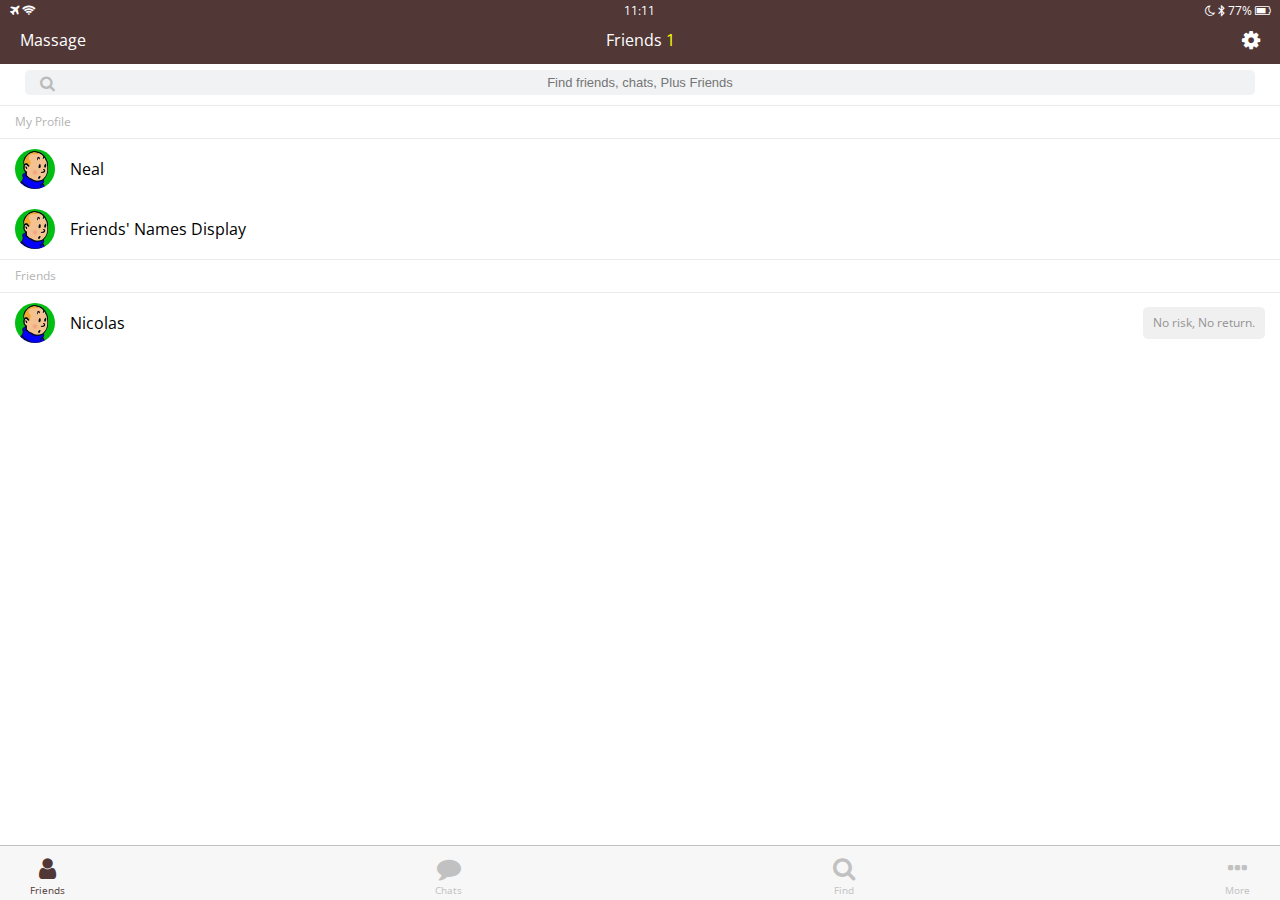
<file: index.html>
<!DOCTYPE html>
<html>
	<head>
		<meta charset="utf-8">
		<meta name="author" content="Nomad Coders">
		<meta name="description" content="Welcome to my Kakao Clone">
		<link rel="stylesheet" href="https://maxcdn.bootstrapcdn.com/font-awesome/4.7.0/css/font-awesome.min.css">
		<title>Friends</title>
		<link rel="stylesheet" href="css/style.css">	
	</head>
	<body>
		<header class="top-header">
			<div class="header_top">
				<div class="header_column">
					<!-- airplane icon -->
					<i class="fa fa-plane" aria-hidden="true"></i>
					<!-- wifi icon -->
					<i class="fa fa-wifi" aria-hidden="true"></i>

				</div>
				<div class="header_column">
					<span class="header_time">11:11</span>
				</div>
				<div class="header_column">
					<!-- moon icon -->
					<i class="fa fa-moon-o" aria-hidden="true"></i>
					<!-- bluetooth icon -->
					<i class="fa fa-bluetooth-b" aria-hidden="true"></i>
					<span class="header_battery">77% 
					<!-- battery icon -->
					<i class="fa fa-battery-three-quarters" aria-hidden="true"></i>
					</span>
				</div>					
			</div>
			
			<div class="header_bottom">
				<div class="header_column">
					<span class="header_text">Massage</span>
				</div>
				<div class="header_column">
					<span class="header_text">Friends <span class="header_number">1</span></span>
				</div>
				<div class="header_column">
					<i class="fa fa-cog fa-lg"></i>
				</div>
			</div>
		</header>
		<main class="friends">
			<div class="search-bar">
				<i class="fa fa-search"></i>
				<input type="text" placeholder="Find friends, chats, Plus Friends">
			</div>
			<section class="friends_section">
				<header class="friends_section-header">
					<h6 class="friends_section-title">My Profile</h6>
				</header>
				<div class="friends_section-rows">
					<div class="friends_section-row">
							<img src="images/avatar.jpg" alt="myface">
							<a href="profile.html" class="friends_section-name">Neal</a>
					</div>
					<div class="friends_section-row">
						<img src="images/avatar.jpg" alt="none">
						<span class="friends_section-name">Friends' Names Display</span>
					</div>
				</div>
			</section>
			<section class="friends_section">
				<header class="friends_section-header">
					<h6 class="friends_section-title">Friends</h6>
				</header>
				<div class="friends_section-rows">
					<div class="friends_section-row with-tagline">
					<div class="friends_section-column">
						<img src="images/avatar.jpg" alt="friendface">
						<span class="friends_section-name">Nicolas</span>
					</div>
					<span class="friends_section-tagline">
						No risk, No return.
					</span>
				</div>
				</div>
			</section>
		</main>
		
		<nav class="tab-bar">
			<a href="index.html" class="tab-bar_tab tab-bar_tab-selected">
				<i class="fa fa-user"></i>
				<span class="tab-bar_title">Friends</span>
			</a>
			<a href="chats.html" class="tab-bar_tab">
				<i class="fa fa-comment"></i>
				<span class="tab-bar_title">Chats</span>
			</a>
			<a href="find.html" class="tab-bar_tab">
				<i class="fa fa-search"></i>
				<span class="tab-bar_title">Find</span>
			</a>
			<a href="more.html" class="tab-bar_tab">
				<i class="fa fa-ellipsis-h"></i>
				<span class="tab-bar_title">More</span>
			</a>	
		</nav>
		
	</body>
</html>
</file>
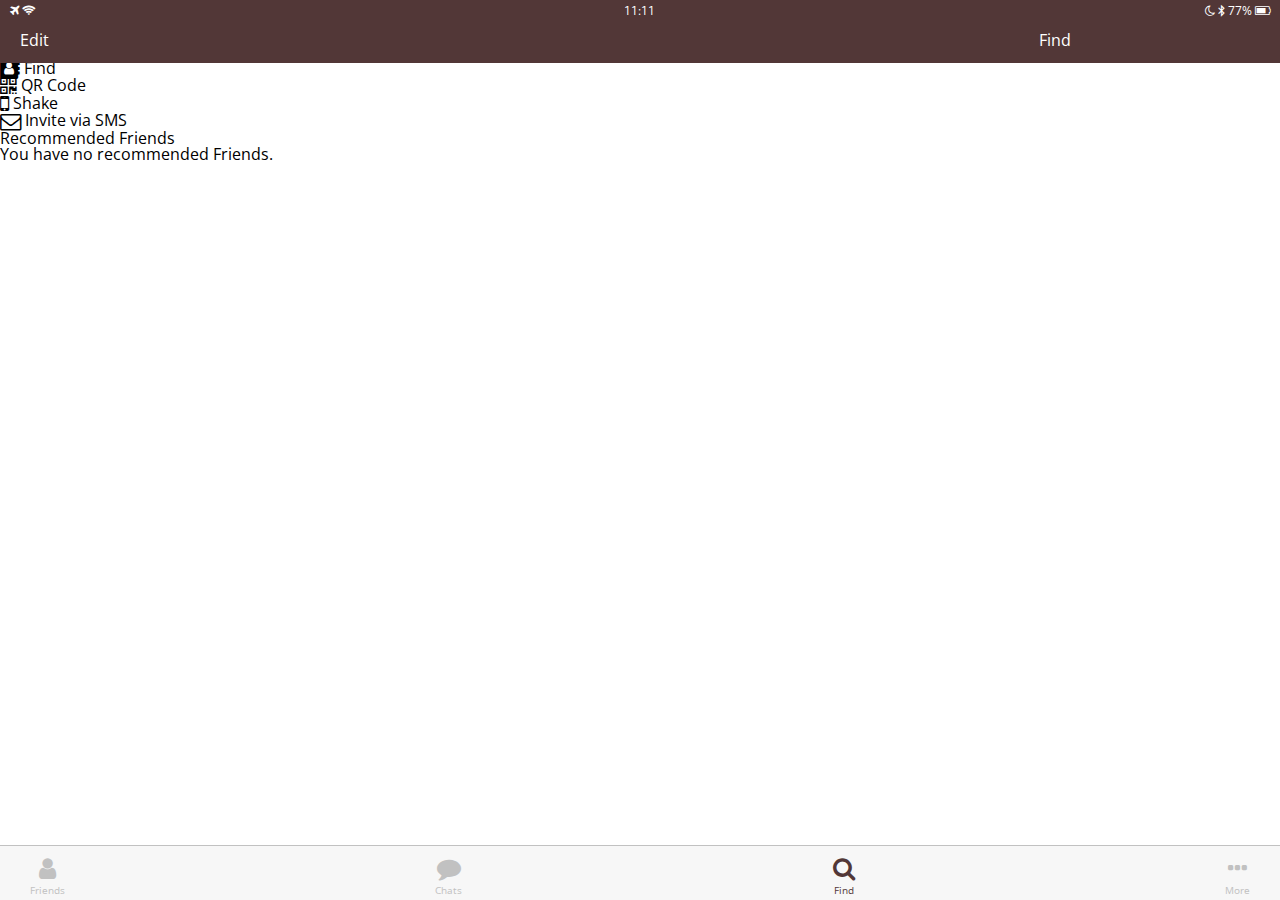
<file: find.html>
<!DOCTYPE html>
<html>
	<head>
		<meta charset="utf-8">
		<meta name="author" content="Nomad Coders">
		<meta name="description" content="Welcome to my Kakao Clone">
		<link rel="stylesheet" href="https://maxcdn.bootstrapcdn.com/font-awesome/4.7.0/css/font-awesome.min.css">
		<title>Find</title>
		<link rel="stylesheet" href="css/style.css">	
	</head>
	<body>
		<header class="top-header">
			<div class="header_top">
				<div class="header_column">
					<!-- airplane icon -->
					<i class="fa fa-plane" aria-hidden="true"></i>
					<!-- wifi icon -->
					<i class="fa fa-wifi" aria-hidden="true"></i>

				</div>
				<div class="header_column">
					<span class="header_time">11:11</span>
				</div>
				<div class="header_column">
					<!-- moon icon -->
					<i class="fa fa-moon-o" aria-hidden="true"></i>
					<!-- bluetooth icon -->
					<i class="fa fa-bluetooth-b" aria-hidden="true"></i>
					<span class="header_battery">77% 
					<!-- battery icon -->
					<i class="fa fa-battery-three-quarters" aria-hidden="true"></i>
					</span>
				</div>					
			</div>
			
			<div class="header_bottom">
				<div class="header_column">
					<span class="header_text">Edit</span>
				</div>
				<div class="header_column">
					<span class="header_text">Find</span>
				</div>
			</div>
		</header>
		<main class="find">
			<section class="find_options">
				<div class="find_option">
					<i class="fa fa-address-book fa-lg"></i>
					<span class="find_option-title">Find</span>
				</div>
				<div class="find_option">
					<i class="fa fa-qrcode fa-lg"></i>
					<span class="find_option-title">QR Code</span>
				</div>
				<div class="find_option">
					<i class="fa fa-mobile fa-lg"></i>
					<span class="find_option-title">Shake</span>
				</div>
				<div class="find_option">
					<i class="fa fa-envelope-o fa-lg"></i>
					<span class="find_option-title">Invite via SMS</span>
				</div>
			</section>
			<section class="find_recommended">
				<header>
					<h6 class="recommended_title">Recommended Friends</h6>
				</header>
				<div class="recommended_none">
					<span class="recommended_text">You have no recommended Friends.</span>
				</div>
			</section>
		</main>
		<nav class="tab-bar">
			<a href="index.html" class="tab-bar_tab">
				<i class="fa fa-user"></i>
				<span class="tab-bar_title">Friends</span>
			</a>
			<a href="chats.html" class="tab-bar_tab">
				<i class="fa fa-comment"></i>
				<span class="tab-bar_title">Chats</span>
			</a>
			<a href="find.html" class="tab-bar_tab tab-bar_tab-selected">
				<i class="fa fa-search"></i>
				<span class="tab-bar_title">Find</span>
			</a>
			<a href="more.html" class="tab-bar_tab">
				<i class="fa fa-ellipsis-h"></i>
				<span class="tab-bar_title">More</span>
			</a>	
		</nav>
		
	</body>
</html>
</file>
<file: css/style.css>
@import url('https://fonts.googleapis.com/css?family=Open+Sans:400,600');
@import 'reset.css';
@import 'globals.css';
@import 'header.css';
@import 'navigation.css';
@import 'search-bar.css';
@import 'friends.css';
</file>
